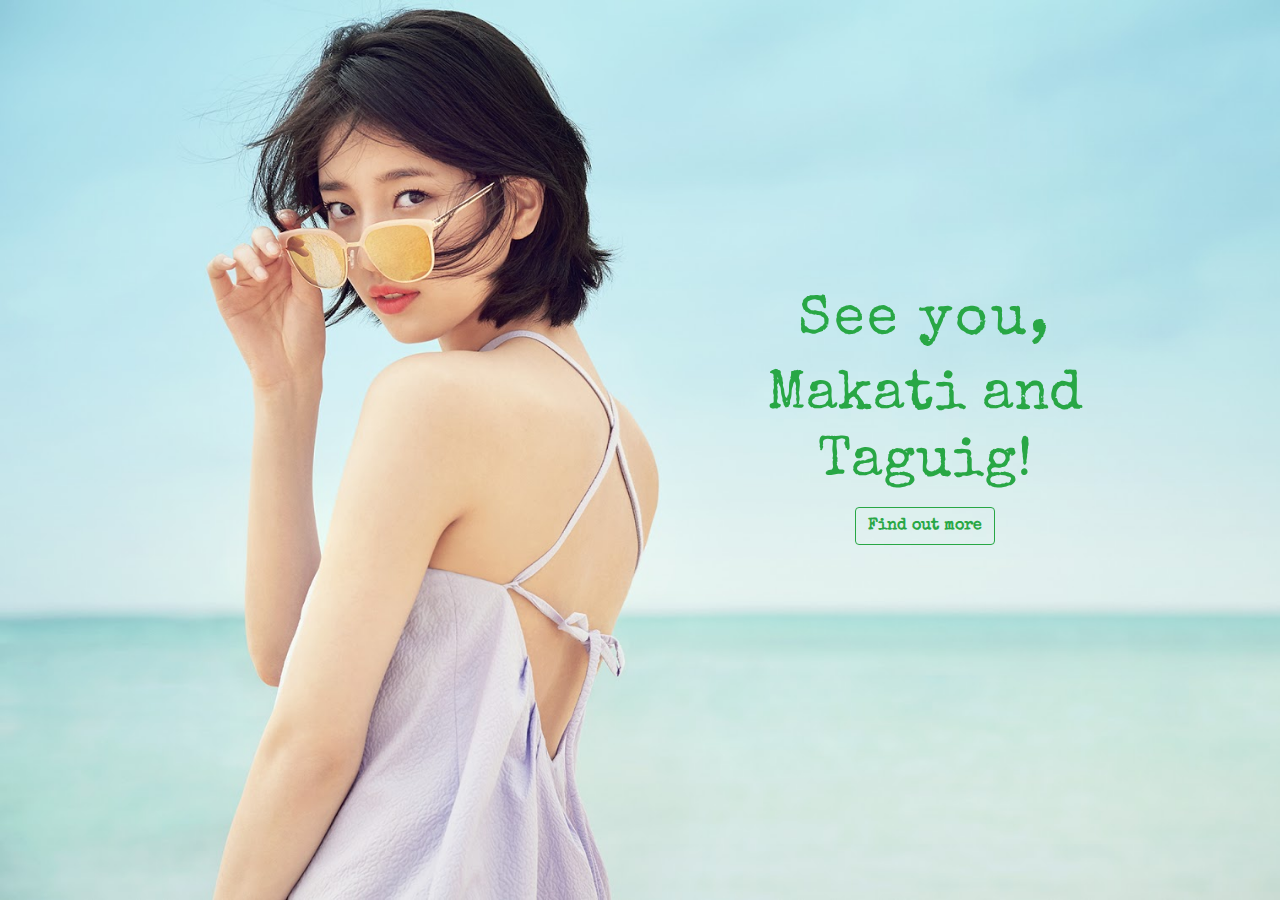
<file: index.html>
<!DOCTYPE html>
<html lang="en">
<head>
	<meta charset="utf-8">
	<meta name="viewport" content="width=device-width, initial-scale=1.0, maximum-scale=1.0, shrink-to-fit=no">
	<meta http-equiv="X-UA-Compatible" content="IE=Edge">

	<title>Index</title>

	<!-- fontawesome -->
	<link rel="stylesheet" href="https://use.fontawesome.com/releases/v5.3.1/css/all.css" integrity="sha384-mzrmE5qonljUremFsqc01SB46JvROS7bZs3IO2EmfFsd15uHvIt+Y8vEf7N7fWAU" crossorigin="anonymous">

	<!-- bootstrap css -->
	
	<!-- styles -->
	<link rel="stylesheet" type="text/css" href="assets/css/bootstrap.min.css">
	<link rel="stylesheet" type="text/css" href="assets/css/animate.css">
	
	<!-- google fonts -->
    <link href="https://fonts.googleapis.com/css?family=Oswald|Special+Elite" rel="stylesheet">

	<!-- external css -->
	<link rel="stylesheet" type="text/css" href="assets/css/style.css">

	<!-- scripts -->
	<script type="text/javascript" src="assets/js/jquery-3.3.1.min.js"></script> <!-- jquery should be at the top of all Javascript because it contains all animations -->
	<script src="https://code.jquery.com/jquery-3.3.1.slim.min.js" integrity="sha384-q8i/X+965DzO0rT7abK41JStQIAqVgRVzpbzo5smXKp4YfRvH+8abtTE1Pi6jizo" crossorigin="anonymous"></script>

	<!-- popper -->
	<script src="https://cdnjs.cloudflare.com/ajax/libs/popper.js/1.14.3/umd/popper.min.js" integrity="sha384-ZMP7rVo3mIykV+2+9J3UJ46jBk0WLaUAdn689aCwoqbBJiSnjAK/l8WvCWPIPm49" crossorigin="anonymous"></script>
	<script src="https://stackpath.bootstrapcdn.com/bootstrap/4.1.3/js/bootstrap.min.js" integrity="sha384-ChfqqxuZUCnJSK3+MXmPNIyE6ZbWh2IMqE241rYiqJxyMiZ6OW/JmZQ5stwEULTy" crossorigin="anonymous"></script>
	<script type="text/javascript" src="assets/js/bootstrap.min.js"></script>

</head>
<body class="landing">
	<div class="container container-landing hide-overflow">
		<div class="row">
			<div class="col-lg-6 col-md-12 col-sm-12"></div>
			<!-- <div class="col-lg-1"></div> -->
			<div class="col-lg-6 col-md-12 col-sm-12">
				<section id="jumbotron-landing">
					<div class="jumbotron mb-0">
						<div class="container">	
							<h1 class="display-4 text-center text-success">See you,</h1>
							<h2 class=" display-4 text-center text-success">Makati and Taguig!</h2>
								
							<div class="link text-center">
								<a href="home.html" target="_blank">
								<button id="landing-button" type="button" class="btn btn-outline-success center-block">
									Find out more 
								</button>
								</a>
							</div>	
						</div> <!-- end container -->
					</div> <!-- end jumbotron -->
				</section> <!-- end landing page -->
			</div>
		</div>
	</div>
	



</body>
</html>
</file>
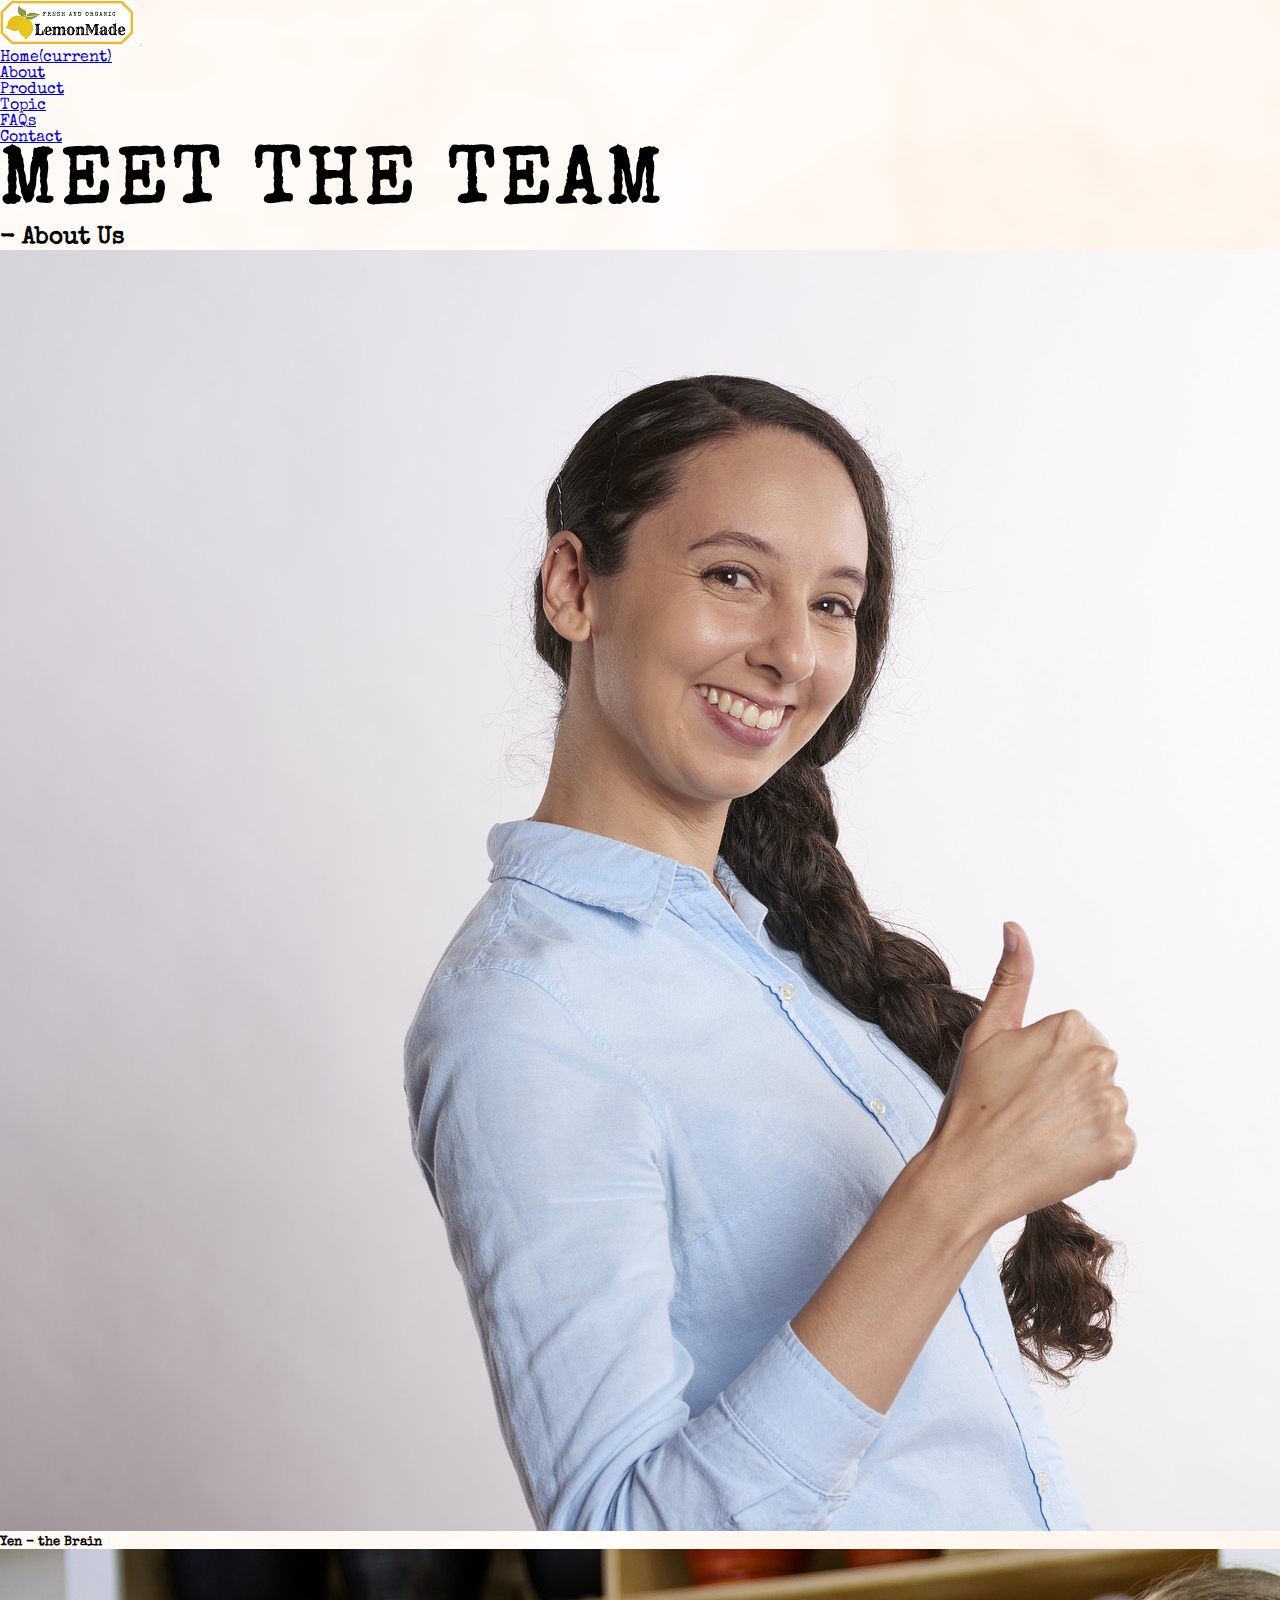
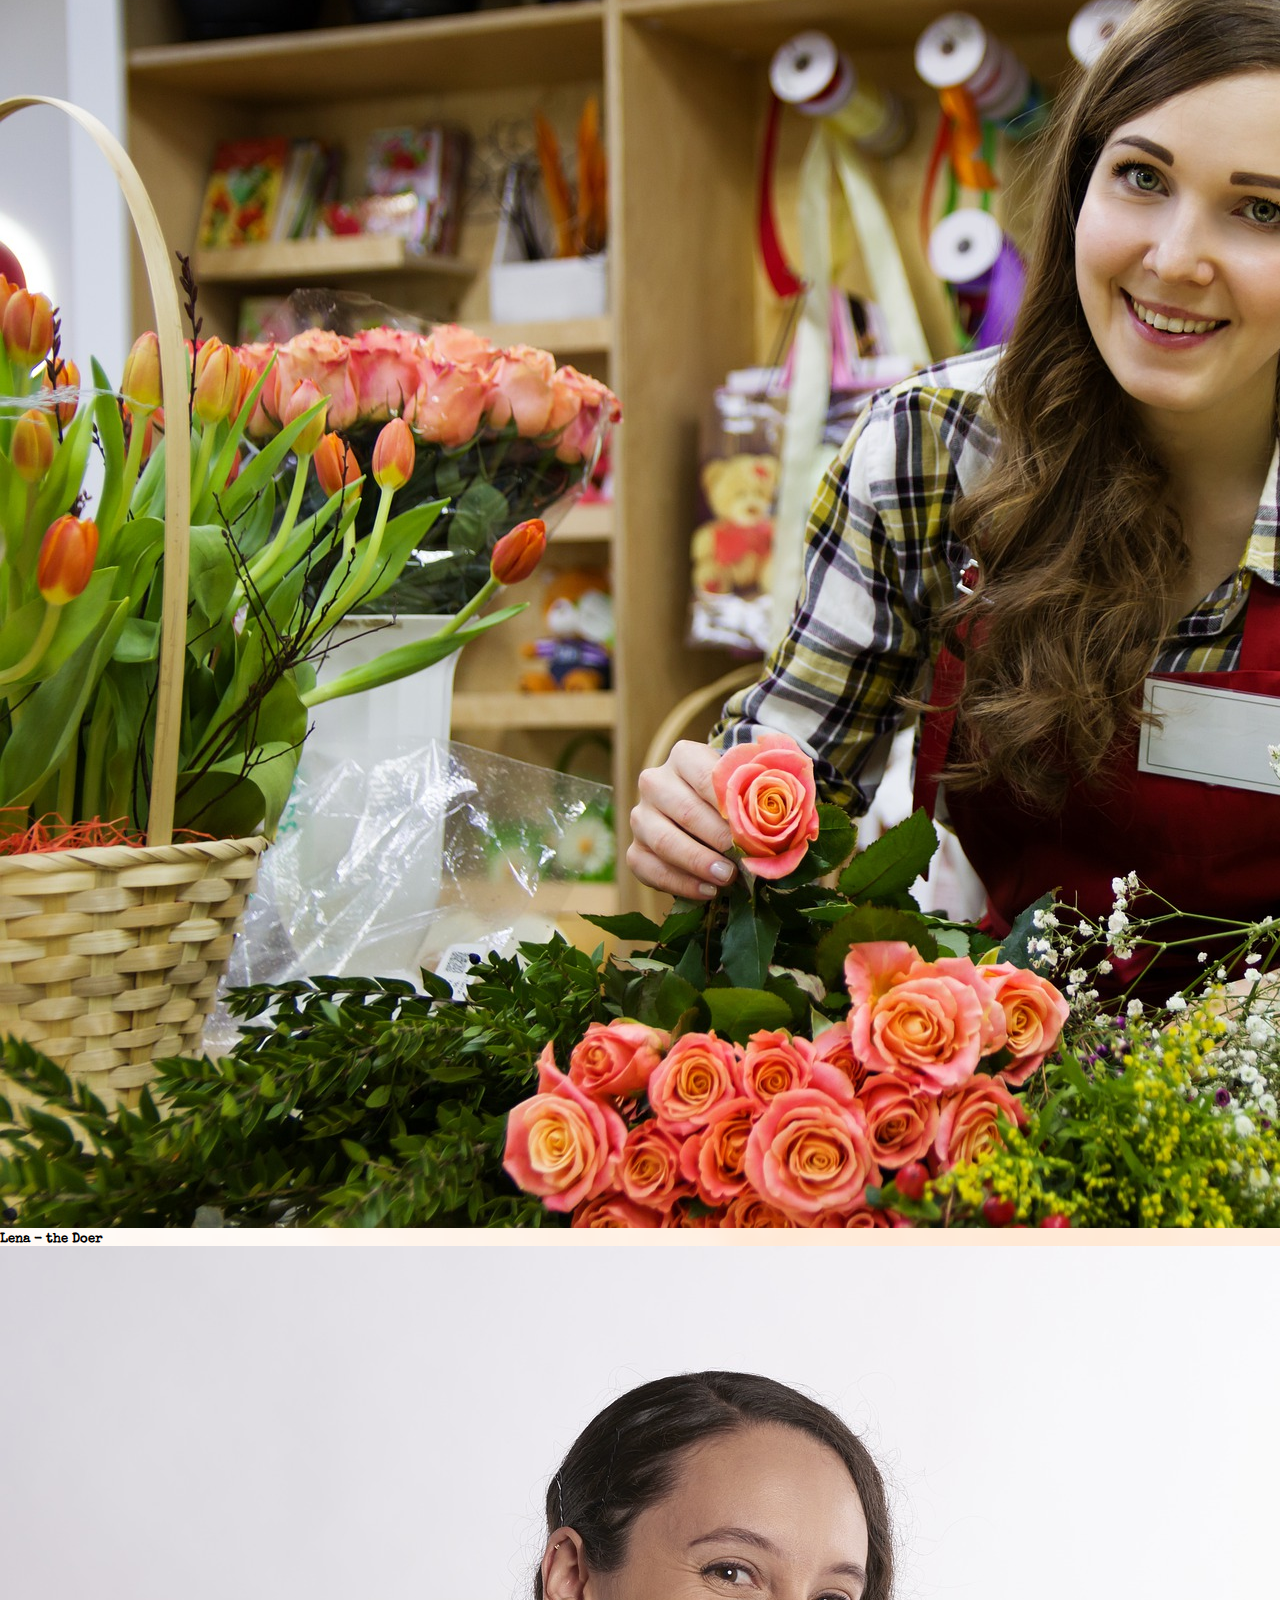
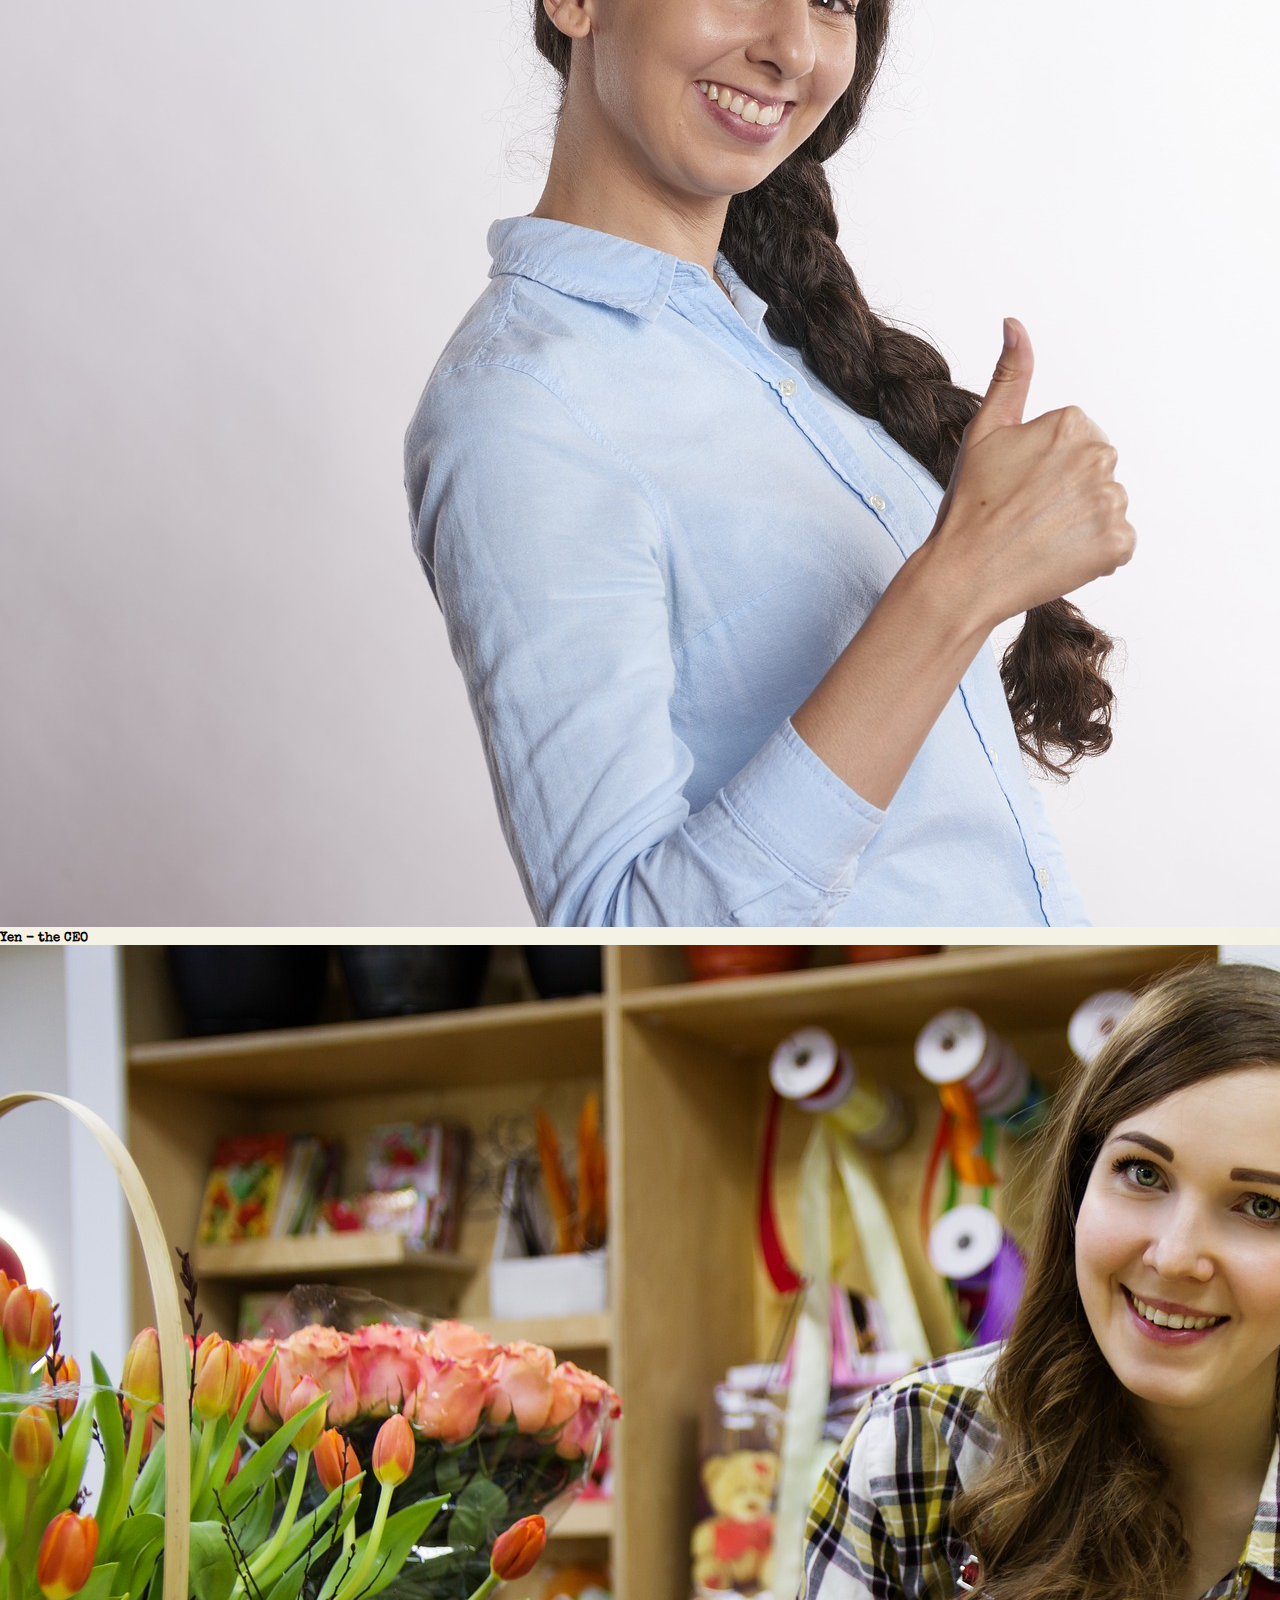
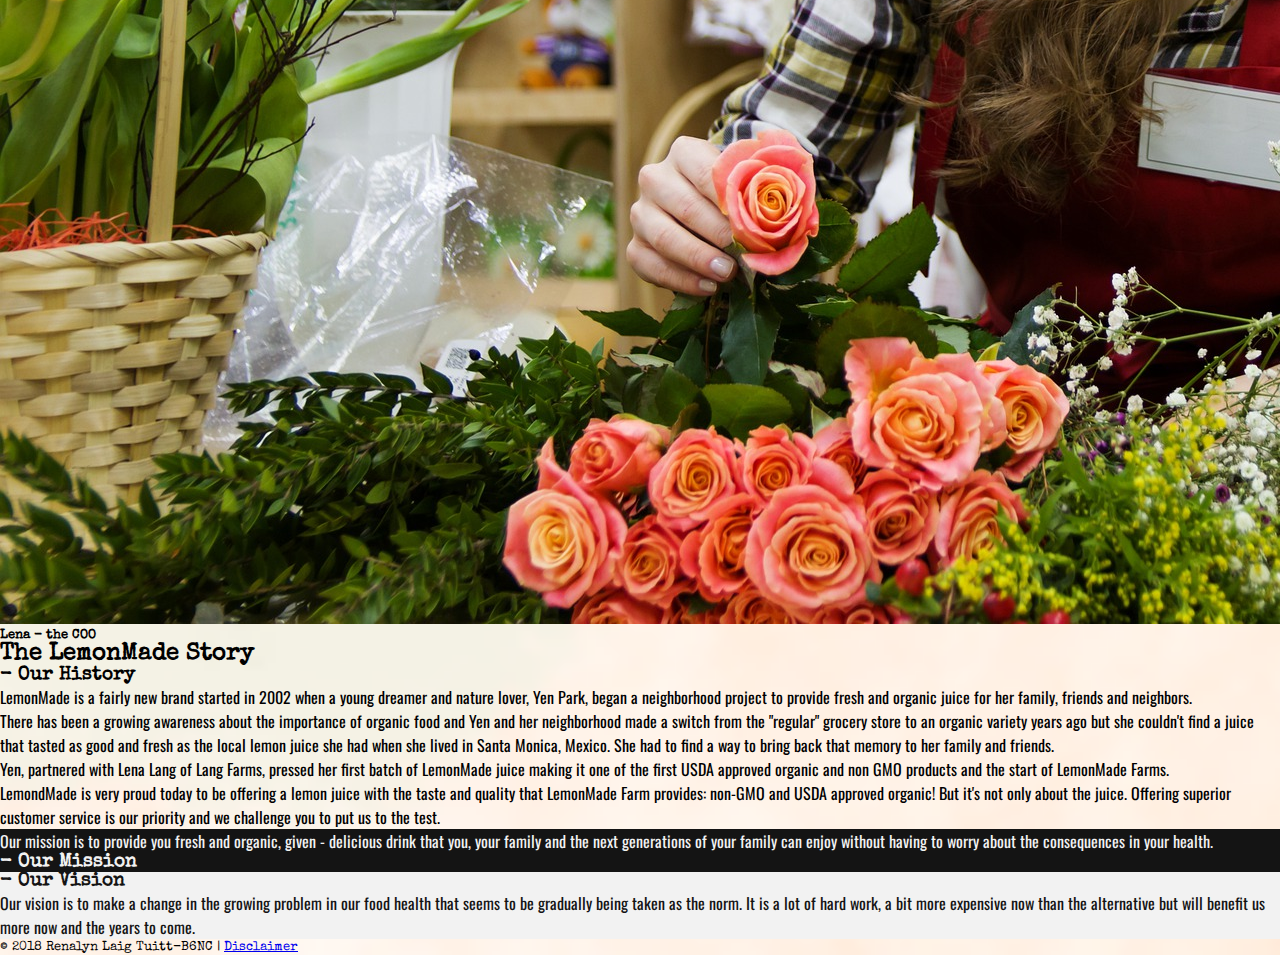
<file: about.html>
<!doctype html>
<html lang="en">
  <head>
    <!-- Required meta tags -->
    <meta charset="utf-8">
    <meta name="viewport" content="width=device-width, initial-scale=1, shrink-to-fit=no">

    <!-- Bootstrap CSS -->
    <link rel="stylesheet" href="https://stackpath.bootstrapcdn.com/bootstrap/4.1.3/css/bootstrap.min.css" integrity="sha384-MCw98/SFnGE8fJT3GXwEOngsV7Zt27NXFoaoApmYm81iuXoPkFOJwJ8ERdknLPMO" crossorigin="anonymous">

    <link rel="stylesheet" type="text/css" href="assets/css/animate.css">

    <link rel="stylesheet" href="https://use.fontawesome.com/releases/v5.3.1/css/all.css" integrity="sha384-mzrmE5qonljUremFsqc01SB46JvROS7bZs3IO2EmfFsd15uHvIt+Y8vEf7N7fWAU" crossorigin="anonymous">

     <!-- google fonts -->
    <link href="https://fonts.googleapis.com/css?family=Oswald|Special+Elite" rel="stylesheet">

    <!-- external css -->
    <link rel="stylesheet" type="text/css" href="assets/css/style.css">

    <title>About</title>

    <!-- Optional JavaScript -->
    <!-- jQuery first, then Popper.js, then Bootstrap JS -->
    <script src="https://code.jquery.com/jquery-3.3.1.slim.min.js" integrity="sha384-q8i/X+965DzO0rT7abK41JStQIAqVgRVzpbzo5smXKp4YfRvH+8abtTE1Pi6jizo" crossorigin="anonymous"></script>
    <script src="https://cdnjs.cloudflare.com/ajax/libs/popper.js/1.14.3/umd/popper.min.js" integrity="sha384-ZMP7rVo3mIykV+2+9J3UJ46jBk0WLaUAdn689aCwoqbBJiSnjAK/l8WvCWPIPm49" crossorigin="anonymous"></script>
    <script src="https://stackpath.bootstrapcdn.com/bootstrap/4.1.3/js/bootstrap.min.js" integrity="sha384-ChfqqxuZUCnJSK3+MXmPNIyE6ZbWh2IMqE241rYiqJxyMiZ6OW/JmZQ5stwEULTy" crossorigin="anonymous"></script>

  </head>
  <body id="about">

      <!-- nav -->
    <section class="navigation-bar">
      <div class="container-fluid">
        <nav class="navbar navbar-expand-lg navbar-light bg-transparent">
            <a class="navbar-brand" href="index.html" target="_blank" id="brand"><img src="assets/images/logo4.png" alt="LemonMade"></a>
            <button class="navbar-toggler" type="button" data-toggle="collapse" data-target="#navbarSupportedContent" aria-controls="navbarSupportedContent" aria-expanded="false" aria-label="Toggle navigation">
            <span class="navbar-toggler-icon"></span>
            </button>

            <div class="collapse navbar-collapse" id="navbarSupportedContent">
              <ul class="navbar-nav ml-auto">
                  <li class="nav-item">
                    <a class="nav-link mr-5 font-italic" href="home.html">Home<span class="sr-only">(current)</span></a>
                  </li>
                  
                <li class="nav-item active">
                  <a class="nav-link mr-5 font-italic" href="about.html" target="_blank">About</a>
                </li>

                <li class="nav-item">
                  <a class="nav-link mr-5 font-italic" href="home.html#product" target="_blank">Product</a>
                </li>

                <li class="nav-item">
                  <a class="nav-link mr-5 font-italic" href="topic.html" target="_blank">Topic</a>
                </li>

                <li class="nav-item">
                  <a class="nav-link mr-5 font-italic" href="faqs.html" target="_blank">FAQs</a>
                </li>

                <li class="nav-item">
                  <a class="nav-link mr-5 font-italic" href="contact.html" target="_blank">Contact</a>
                </li>
            </ul>
          </div>
        </nav> <!-- end nav -->
      </div>  
    </section>  <!-- end navigation-bar -->


    <section class="jumbotron my-3">
      <h1 class="text-center animated fadeIn text-success" id="landing-about">MEET THE TEAM</h1>
      <h2 class="font-weight-light text-warning font-italic text-center">- About Us</h2>
    </section>

    <div class="card-deck m-3">
      <div class="card">
        <img class="card-img-top" src="assets/images/e1.png" alt="Card image cap">
        <div class="card-body">
          <h5 class="card-title">Yen - the Brain</h5>
        </div>
      </div>
      <div class="card">
        <img class="card-img-top" src="assets/images/e2.png" alt="Card image cap">
        <div class="card-body">
            <h5 class="card-title">Lena - the Doer</h5>
        </div>
      </div>
      <div class="card">
        <img class="card-img-top" src="assets/images/e1.png" alt="Card image cap">
        <div class="card-body">
            <h5 class="card-title">Yen - the CEO</h5>      
        </div>
      </div>
      <div class="card">
        <img class="card-img-top" src="assets/images/e2.png" alt="Card image cap">
        <div class="card-body">
            <h5 class="card-title">Lena - the COO</h5>
        </div>
      </div>
    </div><!-- card end -->

    <section class="p-5" id="about us">
      <div class="container">
        <div class="row">
          <div class="col-lg-3"></div>
          <div class="col-lg-6">
            <h2 class="font-weight-bold text-success text-center mb-5">The LemonMade Story</h2>
          </div>    
        </div>
        <div class="row">
          <div class="col-lg-2"></div>
          <div class="col-lg-3">
            <div class="row">
              <h3 class="pl-4 font-weight-light font-italic text-warning text-right">- Our History</h3>
            </div>
          </div>
          <div class="col-lg-7">
              <p class="text-justify">
                LemonMade is a fairly new brand started in 2002 when a young dreamer and nature lover, Yen Park, began a neighborhood project to provide fresh and organic juice for her family, friends and neighbors.
              </p>  

              <p class="lead text-justify"> There has been a growing awareness about the importance of organic food and Yen and her neighborhood made a switch from the "regular" grocery store to an organic variety years ago but she couldn't find a juice that tasted as good and fresh as the local lemon juice she had when she lived in Santa Monica, Mexico. She had to find a way to bring back that memory to her family and friends.
              </p> 

                <p>Yen, partnered with Lena Lang of Lang Farms, pressed her first batch of LemonMade juice making it one of the first USDA approved organic and non GMO products and the start of LemonMade Farms.
                </p>

              <p class="lead text-justify">LemondMade is very proud today to be offering a lemon juice with the taste and quality that LemonMade Farm provides: non-GMO and USDA approved organic! But it's not only about the juice. Offering superior customer service is our priority and we challenge you to put us to the test.
              </p>  
            </div>  
          </div>  
      </div>
    </section>  

    <section class="p-5" id="mission">
      <div class="container">
        <div class="row">
          <div class="col-lg-7">
            <p class="text-justify-right">
             Our mission is to provide you fresh and organic, given - delicious drink that you, your family and the next generations of your family can enjoy without having to worry about the consequences in your health.
            </p>  
          </div>
          <div class="col-lg-3">
              <h3 class="pl-4 font-weight-light font-italic text-warning text-right">- Our Mission</h3>
          </div>
          <div class="col-lg-2"></div>  
        </div>  
      </div>
    </section>  

    <section class="p-5" id="vision">
      <div class="container">
        <div class="row">
          <div class="col-lg-2"></div>
          <div class="col-lg-3">
            <div class="row">
              <h3 class="pl-4 font-weight-light font-italic text-warning text-right">- Our Vision</h3>
            </div>
          </div>
          <div class="col-lg-7">
              <p class="lead text-justify">Our vision is to make a change in the growing problem in our food health that seems to be gradually being taken as the norm. It is a lot of hard work, a bit more expensive now than the alternative but will benefit us more now and the years to come. 
            </p> 
            </div>  
          </div>  
      </div>
    </section>  


    <div class="container-fluid-nav mt-3">
      <nav class="navbar navbar-expand-lg navbar-light bg-transparent"> 
        <small class="navbar-text mx-auto">&copy 2018 Renalyn Laig Tuitt-B6NC | <a href="disclaimer.html" target="_blank">Disclaimer</a></small>
      </nav>  <!-- end nav -->
    </div>
    
  </body>
</html>
</file>
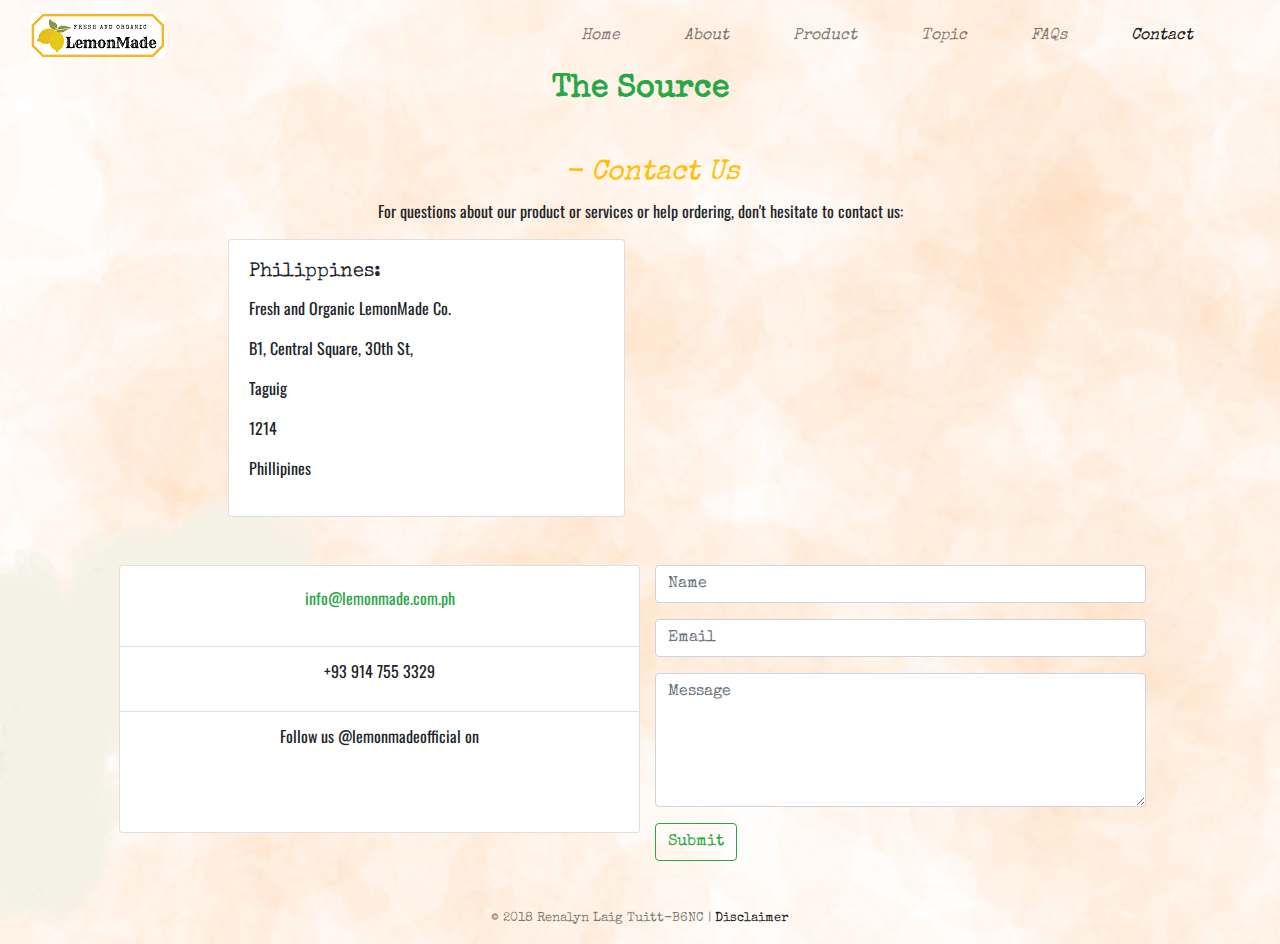
<file: contact.html>
<!doctype html>
<html lang="en">
<head>
    <!-- Required meta tags -->
    <meta charset="utf-8">
    <meta name="viewport" content="width=device-width, initial-scale=1, shrink-to-fit=no">

    <!-- Bootstrap CSS -->
    <link rel="stylesheet" href="https://maxcdn.bootstrapcdn.com/bootstrap/4.0.0/css/bootstrap.min.css" integrity="sha384-Gn5384xqQ1aoWXA+058RXPxPg6fy4IWvTNh0E263XmFcJlSAwiGgFAW/dAiS6JXm" crossorigin="anonymous">

    <!-- google fonts -->
    <link href="https://fonts.googleapis.com/css?family=Oswald|Special+Elite" rel="stylesheet">

    <!-- fontawesome -->
    <link rel="stylesheet" href="https://use.fontawesome.com/releases/v5.3.1/css/all.css" integrity="sha384-mzrmE5qonljUremFsqc01SB46JvROS7bZs3IO2EmfFsd15uHvIt+Y8vEf7N7fWAU" crossorigin="anonymous">

    <!-- external style -->
    <link rel="stylesheet" type="text/css" href="assets/css/style.css">

    <!-- Optional JavaScript -->
    <!-- jQuery first, then Popper.js, then Bootstrap JS -->
    <script type="text/javascript" src="assets/js/jquery-3.3.1.min.js"></script>    
    <script src="https://cdnjs.cloudflare.com/ajax/libs/popper.js/1.12.9/umd/popper.min.js" integrity="sha384-ApNbgh9B+Y1QKtv3Rn7W3mgPxhU9K/ScQsAP7hUibX39j7fakFPskvXusvfa0b4Q" crossorigin="anonymous"></script>
    <script src="https://maxcdn.bootstrapcdn.com/bootstrap/4.0.0/js/bootstrap.min.js" integrity="sha384-JZR6Spejh4U02d8jOt6vLEHfe/JQGiRRSQQxSfFWpi1MquVdAyjUar5+76PVCmYl" crossorigin="anonymous"></script>

<title>Contact</title>
</head>
<body id="contact">

    <!-- nav -->
    <section class="navigation-bar">
      <div class="container-fluid">
        <nav class="navbar navbar-expand-lg navbar-light bg-transparent">
            <a class="navbar-brand" href="index.html" target="_blank" id="brand"><img src="assets/images/logo4.png" alt="LemonMade"></a>
            <button class="navbar-toggler" type="button" data-toggle="collapse" data-target="#navbarSupportedContent" aria-controls="navbarSupportedContent" aria-expanded="false" aria-label="Toggle navigation">
            <span class="navbar-toggler-icon"></span>
            </button>

            <div class="collapse navbar-collapse" id="navbarSupportedContent">
              <ul class="navbar-nav ml-auto">
                  <li class="nav-iteme">
                    <a class="nav-link mr-5 font-italic" href="home.html">Home<span class="sr-only">(current)</span></a>
                  </li>
                  
                <li class="nav-item">
                  <a class="nav-link mr-5 font-italic" href="about.html" target="_blank">About</a>
                </li>

                <li class="nav-item">
                  <a class="nav-link mr-5 font-italic" href="home.html#product" target="_blank">Product</a>
                </li>

                <li class="nav-item">
                  <a class="nav-link mr-5 font-italic" href="topic.html" target="_blank">Topic</a>
                </li>

                <li class="nav-item">
                  <a class="nav-link mr-5 font-italic" href="faqs.html" target="_blank">FAQs</a>
                </li>

                <li class="nav-item active">
                  <a class="nav-link mr-5 font-italic" href="contact.html" target="_blank">Contact</a>
                </li>
            </ul>
          </div>
        </nav> <!-- end nav -->
      </div>  
    </section>  <!-- end navigation-bar -->

    <div class="container-fluid px-0">
        <div class="row container-fluid mx-0">
            <div class="col-lg-3 col-md-12 col-sm-12"></div>
            <div class="col-lg-6 col-md-12 col-sm-12 px-0">
                <h2 class="font-weight-bold text-success text-center mb-5">The Source</h2>
                <h3 class="pl-4 font-weight-light font-italic text-warning text-center">- Contact Us</h3>
                    <p class="text-center">For questions about our product or services or help ordering, don't hesitate to contact us:
                    </p>    
            </div>  
        </div>

        <div class="row container-fluid mx-0 px-0">
            <div class="col-lg-2"></div>
            <div class="col-lg-4">
                <div class="card" style="width: 100%;">
                  <div class="card-body">
                    <h5 class="card-title">Philippines:</h5>
                    <p class="card-text">Fresh and Organic LemonMade Co.</p>
                    <p>B1, Central Square, 30th St,</p>
                    <p>Taguig</p>
                    <p>1214</p>
                    <p>Phillipines</p>
                  </div>
                </div>  
            </div>
            <div class="col-lg-4 mx-0">
                <div class="embed-responsive embed-responsive-4by3 col-lg-10 col-md-12 col-sm-12">
            <!-- for the google map -->
                <iframe class="embed-responsive-item" src="https://www.google.com/maps/embed?pb=!1m18!1m12!1m3!1d3861.7934945341967!2d121.04740937930573!3d14.553798539189502!2m3!1f0!2f0!3f0!3m2!1i1024!2i768!4f13.1!3m3!1m2!1s0x3397c8f10647f5d3%3A0xe56f146651fe3f85!2sMarketplace+by+Rustan&#39;s!5e0!3m2!1sen!2sph!4v1537444984564" width="100%" height="400" frameborder="0" style="border:0" allowfullscreen></iframe>
            </div>
        </div>

        <div class="row container-fluid mx-0">
            <div class="col-1"></div>
            <div class="col-lg-5 col-md-12 col-sm-12 mt-5 text-center px-0">

                <div class="card" style="width: 100%;">
                  <ul class="list-group list-group-flush">
                    <li class="list-group-item px-0"><a class="nav-link text-success" href="https://outlook.live.com/owa/" target="_blank"><p><i class="fas fa-envelope"></i> info@lemonmade.com.ph</p></a></li></li>
                    <li class="list-group-item"><p class="mobile"><i class="fas fa-mobile-alt"></i> +93 914 755 3329</p></li>
                    <li class="list-group-item">
                        <p>Follow us @lemonmadeofficial on</p>
                        <div class="d-flex flex-row justify-content-center mb-3">
                            <div class="p-2 bd-highlight"><a class="social-media nav-link text-success h4" href="https://facebook.com" target="_blank"><i class="fab fa-facebook-f"></i></a></div>
                            <div class="p-2 bd-highlight"><a class="social-media nav-link text-success h4" href="https://twitter.com" target="_blank"><i class="fab fa-twitter"></i></a></div>
                            <div class="p-2 bd-highlight"><a class="social-media nav-link text-success h4" href="https://instagram.com" target="_blank"><i class="fab fa-instagram"></i></a></div>
                        </div>
                    </li>
                  </ul>
                </div>
            </div>  
            <div class="col-lg-5 col-md-12 col-sm-12 mt-5">
                <form>
                    <div class="form-group">
                        <input type="text" class="form-control" placeholder="Name">
                    </div>
                    <div class="form-group">    
                        <input type="email" class="form-control" id="exampleFormControlInput1" placeholder="Email">
                    </div>
                    <div class="form-group">
                        <textarea class="form-control" id="exampleFormControlTextarea1" placeholder= "Message" rows="5"></textarea>
                    </div>
                    <div class="form-group">    
                        <button type="submit" class="btn btn-outline-success">Submit</button>
                    </div>
                </form>
            </div>
        </div>
    </div>      
    <div class="container-fluid">   
        <div class="row container-fluid">
                
        </div>    
    </div>      

    <div class="container-fluid-nav mt-3">
        <nav class="navbar navbar-expand-lg navbar-light bg-transparent"> 
            <small class="navbar-text mx-auto">&copy 2018 Renalyn Laig Tuitt-B6NC | <a href="disclaimer.html" target="_blank">Disclaimer</a></small>
        </nav>  <!-- end nav -->
    </div>


</body>
</html>
</file>
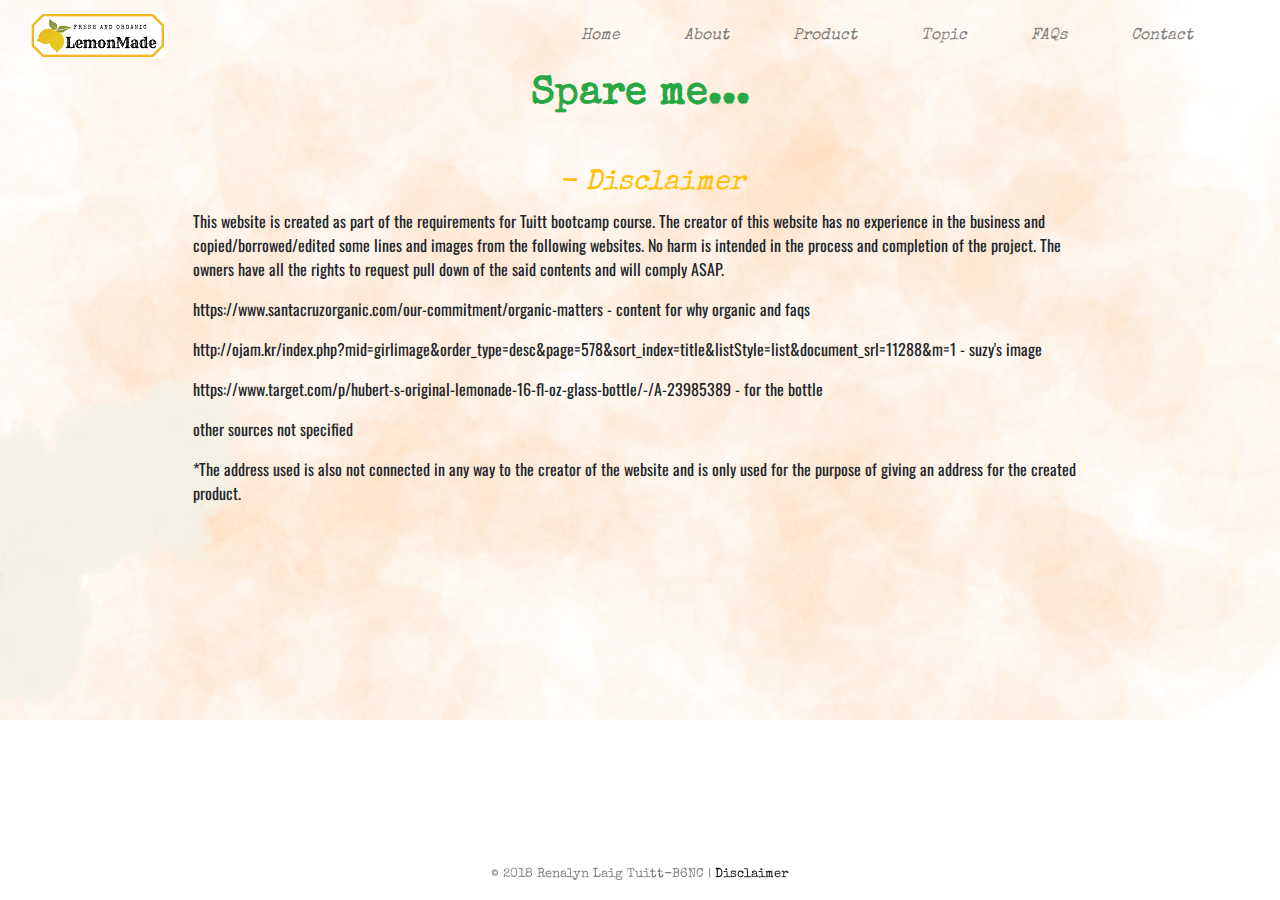
<file: disclaimer.html>
<!doctype html>
<html lang="en">
  <head>
    <!-- Required meta tags -->
    <meta charset="utf-8">
    <meta name="viewport" content="width=device-width, initial-scale=1, shrink-to-fit=no">

    <!-- Bootstrap CSS -->
    <link rel="stylesheet" href="https://maxcdn.bootstrapcdn.com/bootstrap/4.0.0/css/bootstrap.min.css" integrity="sha384-Gn5384xqQ1aoWXA+058RXPxPg6fy4IWvTNh0E263XmFcJlSAwiGgFAW/dAiS6JXm" crossorigin="anonymous">

    <!-- google fonts -->
    <link href="https://fonts.googleapis.com/css?family=Oswald|Special+Elite" rel="stylesheet">

    <!-- external style -->
    <link rel="stylesheet" type="text/css" href="assets/css/style.css">

    <!-- Optional JavaScript -->
    <!-- jQuery first, then Popper.js, then Bootstrap JS -->
  <script type="text/javascript" src="assets/js/jquery-3.3.1.min.js"></script>   

  <!-- lightbox -->
  <script type="text/javascript" src="assets/js/lightbox.js"></script>

  <script src="https://cdnjs.cloudflare.com/ajax/libs/popper.js/1.12.9/umd/popper.min.js" integrity="sha384-ApNbgh9B+Y1QKtv3Rn7W3mgPxhU9K/ScQsAP7hUibX39j7fakFPskvXusvfa0b4Q" crossorigin="anonymous"></script>
    <script src="https://maxcdn.bootstrapcdn.com/bootstrap/4.0.0/js/bootstrap.min.js" integrity="sha384-JZR6Spejh4U02d8jOt6vLEHfe/JQGiRRSQQxSfFWpi1MquVdAyjUar5+76PVCmYl" crossorigin="anonymous"></script>

    <title>Disclaimer</title> <!-- will include gallery -->
  </head>
  <body id="disclaimer">

   <!-- nav -->
    <section class="navigation-bar">
      <div class="container-fluid">
        <nav class="navbar navbar-expand-lg navbar-light bg-transparent">
            <a class="navbar-brand" href="index.html" target="_blank" id="brand" id="top"><img src="assets/images/logo4.png" alt="LemonMade"></a>
            <button class="navbar-toggler" type="button" data-toggle="collapse" data-target="#navbarSupportedContent" aria-controls="navbarSupportedContent" aria-expanded="false" aria-label="Toggle navigation">
            <span class="navbar-toggler-icon"></span>
            </button>

            <div class="collapse navbar-collapse" id="navbarSupportedContent">
              <ul class="navbar-nav ml-auto">
                  <li class="nav-item">
                    <a class="nav-link mr-5 font-italic" href="home.html">Home<span class="sr-only">(current)</span></a>
                  </li>
                  
                <li class="nav-item">
                  <a class="nav-link mr-5 font-italic" href="about.html" target="_blank">About</a>
                </li>

                <li class="nav-item">
                  <a class="nav-link mr-5 font-italic" href="#product" target="_blank">Product</a>
                </li>

                <li class="nav-item">
                  <a class="nav-link mr-5 font-italic" href="topic.html" target="_blank">Topic</a>
                </li>

                <li class="nav-item">
                  <a class="nav-link mr-5 font-italic" href="faqs.html" target="_blank">FAQs</a>
                </li>

                <li class="nav-item">
                  <a class="nav-link mr-5 font-italic" href="contact.html" target="_blank">Contact</a>
                </li>
            </ul>
          </div>
        </nav> <!-- end nav -->
      </div>  
    </section>  <!-- end navigation-bar -->

    <section id="disclaimer">
      <div class="container ">
        <div class="row mx-0">
          <div class="col-lg-1"></div>
          <div class="col-lg-10 col-md-12 col-sm-12">
            <h1 class="font-weight-bold text-success text-center mb-5">Spare me...</h1>
            <h3 class="pl-4 font-weight-light font-italic text-warning text-center">- Disclaimer</h3>
            <p>This website is created as part of the requirements for Tuitt bootcamp course. The creator of this website has no experience in the business and copied/borrowed/edited some lines and images from the following websites. No harm is intended in the process and completion of the project. The owners have all the rights to request pull down of the said contents and will comply ASAP.</p>
            <ul> 
              <li><p>https://www.santacruzorganic.com/our-commitment/organic-matters - content for why organic and faqs</p></li>
              <li><p>http://ojam.kr/index.php?mid=girlimage&order_type=desc&page=578&sort_index=title&listStyle=list&document_srl=11288&m=1 - suzy's image</p></li>
              <li><p>https://www.target.com/p/hubert-s-original-lemonade-16-fl-oz-glass-bottle/-/A-23985389 - for the bottle</p></li>
              <li><p>other sources not specified</p></li>
              <li><p>*The address used is also not connected in any way to the creator of the website and is only used for the purpose of giving an address for the created product.</p></li>
            </ul>


          </div>
          </div>
        </div>
      </section>
          
    <div class="container-fluid-nav fixed-bottom mt-3">
      <nav class="navbar navbar-expand-lg navbar-light bg-transparent"> 
        <small class="navbar-text mx-auto">&copy 2018 Renalyn Laig Tuitt-B6NC | <a href="disclaimer.html" target="_blank">Disclaimer</a></small>
      </nav>  <!-- end nav -->
    </div>

</body>
</html>
</file>
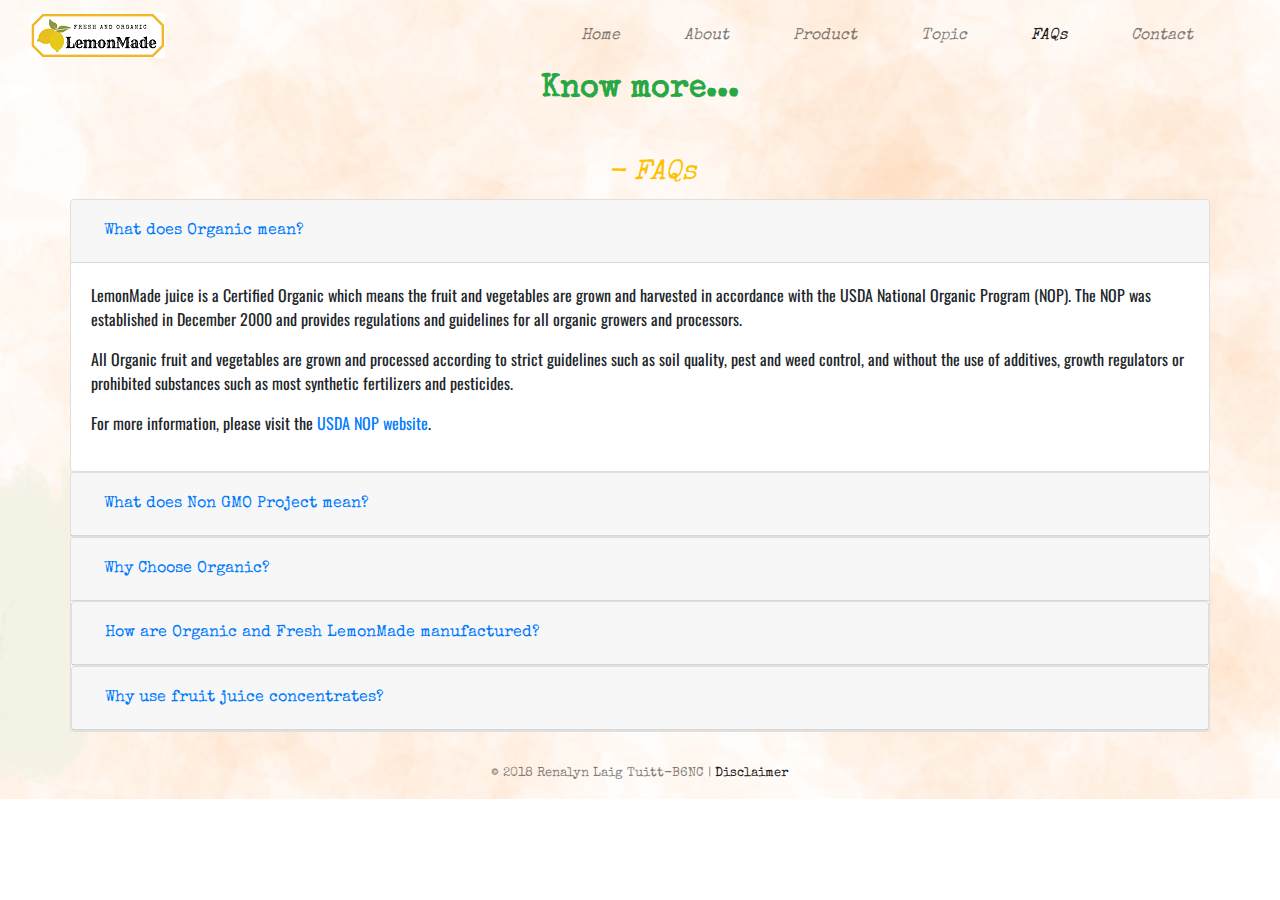
<file: faqs.html>
<!doctype html>
<html lang="en">
  <head>
    <!-- Required meta tags -->
    <meta charset="utf-8">
    <meta name="viewport" content="width=device-width, initial-scale=1, shrink-to-fit=no">

    <!-- fontawesome -->
	<link rel="stylesheet" href="https://use.fontawesome.com/releases/v5.3.1/css/all.css" integrity="sha384-mzrmE5qonljUremFsqc01SB46JvROS7bZs3IO2EmfFsd15uHvIt+Y8vEf7N7fWAU" crossorigin="anonymous">

    <!-- Bootstrap CSS -->
    <link rel="stylesheet" href="https://maxcdn.bootstrapcdn.com/bootstrap/4.0.0/css/bootstrap.min.css" integrity="sha384-Gn5384xqQ1aoWXA+058RXPxPg6fy4IWvTNh0E263XmFcJlSAwiGgFAW/dAiS6JXm" crossorigin="anonymous">

    <!-- google fonts -->
    <link href="https://fonts.googleapis.com/css?family=Oswald|Special+Elite" rel="stylesheet">

    <!-- external style -->
    <link rel="stylesheet" type="text/css" href="assets/css/style.css">

    <!-- Optional JavaScript -->
    <!-- jQuery first, then Popper.js, then Bootstrap JS -->
	<script type="text/javascript" src="assets/js/jquery-3.3.1.min.js"></script>    
	<script src="https://cdnjs.cloudflare.com/ajax/libs/popper.js/1.12.9/umd/popper.min.js" integrity="sha384-ApNbgh9B+Y1QKtv3Rn7W3mgPxhU9K/ScQsAP7hUibX39j7fakFPskvXusvfa0b4Q" crossorigin="anonymous"></script>
    <script src="https://maxcdn.bootstrapcdn.com/bootstrap/4.0.0/js/bootstrap.min.js" integrity="sha384-JZR6Spejh4U02d8jOt6vLEHfe/JQGiRRSQQxSfFWpi1MquVdAyjUar5+76PVCmYl" crossorigin="anonymous"></script>

    <title>FAQs</title>
  </head>
  <body id="topic">

  	 <!-- nav -->
    <section class="navigation-bar">
      <div class="container-fluid">
        <nav class="navbar navbar-expand-lg navbar-light bg-transparent">
            <a class="navbar-brand" href="index.html" target="_blank" id="brand"><img src="assets/images/logo4.png" alt="LemonMade"></a>
            <button class="navbar-toggler" type="button" data-toggle="collapse" data-target="#navbarSupportedContent" aria-controls="navbarSupportedContent" aria-expanded="false" aria-label="Toggle navigation">
            <span class="navbar-toggler-icon"></span>
            </button>

            <div class="collapse navbar-collapse" id="navbarSupportedContent">
              <ul class="navbar-nav ml-auto">
                  <li class="nav-iteme">
                    <a class="nav-link mr-5 font-italic" href="home.html">Home<span class="sr-only">(current)</span></a>
                  </li>
                  
                <li class="nav-item">
                  <a class="nav-link mr-5 font-italic" href="about.html" target="_blank">About</a>
                </li>

                <li class="nav-item">
                  <a class="nav-link mr-5 font-italic" href="home.html#product" target="_blank">Product</a>
                </li>

                <li class="nav-item">
                  <a class="nav-link mr-5 font-italic" href="topic.html" target="_blank">Topic</a>
                </li>

                <li class="nav-item active">
                  <a class="nav-link mr-5 font-italic" href="faqs.html" target="_blank">FAQs</a>
                </li>

                <li class="nav-item">
                  <a class="nav-link mr-5 font-italic" href="contact.html" target="_blank">Contact</a>
                </li>
            </ul>
          </div>
        </nav> <!-- end nav -->
      </div>  
    </section>  <!-- end navigation-bar -->


    <section id="faqs">
    	<div class="container">
	    	<div class="row">
	    		<div class="col-lg-1"></div>
	    		<div class="col-lg-10 col-md-12 col-sm-12">
			        <h2 class="font-weight-bold text-success text-center mb-5">Know more...</h2>
			        <h3 class="pl-4 font-weight-light font-italic text-warning text-center">- FAQs</h3>
		        </div>
	    	
		  	<div id="accordion">
			  <div class="card">
			    <div class="card-header" id="headingOne">
			      <h5 class="mb-0">
			        <button class="btn btn-link" data-toggle="collapse" data-target="#collapseOne" aria-expanded="true" aria-controls="collapseOne">
			          What does Organic mean?
			        </button>
			      </h5>
			    </div>

			    <div id="collapseOne" class="collapse show" aria-labelledby="headingOne" data-parent="#accordion">
				    <div class="card-body">
					    <p>LemonMade juice is a  Certified Organic which means the fruit and vegetables are grown and harvested in accordance with the USDA National Organic Program (NOP). The NOP was established in December 2000 and provides regulations and guidelines for all organic growers and processors.
					    </p>
					    <p>All Organic fruit and vegetables are grown and processed according to strict guidelines such as soil quality, pest and weed control, and without the use of additives, growth regulators or prohibited substances such as most synthetic fertilizers and pesticides.   
					    </p>	
						<p>For more information, please visit the <a href="http://www.ams.usda.gov/AMSv1.0/nop">USDA NOP website</a>.</p>
				    </div>
			    </div>
		  	  </div> <!-- end of faq1 -->
			  <div class="card">
			    <div class="card-header" id="headingTwo">
			      <h5 class="mb-0">
			        <button class="btn btn-link collapsed" data-toggle="collapse" data-target="#collapseTwo" aria-expanded="false" aria-controls="collapseTwo">
			          What does Non GMO Project mean?
			        </button>
			      </h5>
			    </div>
			    <div id="collapseTwo" class="collapse" aria-labelledby="headingTwo" data-parent="#accordion">
			      <div class="card-body">
						<p>Specifically prohibited from organic crops are genetically modified organisms (GMO), irradiation, and the use of sewage sludge; all three practices are permissible in conventional agriculture. The USDA requires farms and production facilities, except for very small farms, to be certified organic before their products can claim to be organic. The LemonMade Farms takes great care to provide products that are made with high-quality ingredients. We verify that suppliers of our organic raw materials meet the requirements of the National Organic Program. The LemonMade farms and Fresh and Organic LemonMade Company is proud to be an official participant of The Non-GMO Project. For more information about The Non-GMO Project or to view our entire list of verified products to date, visit <a href="www.nongmoproject.org">www.nongmoproject.org</a>.
						</p>
			      </div>
			    </div>
			  </div><!--  end of faq2 -->
			  <div class="card">
			    <div class="card-header" id="headingThree">
			      <h5 class="mb-0">
			        <button class="btn btn-link collapsed" data-toggle="collapse" data-target="#collapseThree" aria-expanded="false" aria-controls="collapseThree">
			          Why Choose Organic?
			        </button>
			      </h5>
			    </div>
			    <div id="collapseThree" class="collapse" aria-labelledby="headingThree" data-parent="#accordion">
			      <div class="card-body">
			       	<p>
					Organic Products Meet Stringent Standards: Organic certification is the public's assurance that products have been grown and handled according to strict procedures. The U.S. Department of Agriculture's certified organic seal lets consumers know which products are certified organic, and assures them that the products have met government standards.
					</p>

					<p>Organic Food Tastes Great: It's common sense: Well-balanced soils grow strong, healthy plants, which grow great tasting food!</p>

					<p>Organic Farms Respect Our Water Resources: The reduction of polluting chemicals and nitrogen leaching, done in combination with soil building, protects and conserves water resources.</p>

					<p>Organic Farmers Work in Harmony with Nature: Soil is the primary focus of organic farming. By building soil, organic growers help prevent soil erosion.</p>

					<p>Organic Producers Are Leaders in Innovative Research: Organic farmers have led the way, largely at their own expense, with innovative on-farm research aimed at minimizing agriculture's impact on the environment.</p>

					<p>Organic Producers Strive to Preserve Diversity: The loss of a large variety of species (biodiversity) can have unforeseen and detrimental effects on our environment. Organic farmers and gardeners have been collecting and preserving seeds, and growing unusual varieties for decades.</p>

					<p>Organic Farming Helps Keep Rural Communities Healthy: Organic farming may be one of the few survival tactics left for the family farm and the rural community. By choosing organic practices, farmers create a value-added product that can be sold at a premium.</p>	

					<p>Organic Is Abundant: Now most food categories have organic alternatives. And nonfood agricultural products are being grown organically - even cotton, which most experts felt couldn't happen.</p> 
			      </div>
			  </div><!--  end faq2 -->
			  <div class="card">
			    <div class="card-header" id="headingFour">
			      <h5 class="mb-0">
			        <button class="btn btn-link collapsed" data-toggle="collapse" data-target="#collapseFour" aria-expanded="false" aria-controls="collapseFour">
			       		How are Organic and Fresh LemonMade manufactured?
			        </button>
			      </h5>
			    </div>

			    <div id="collapseFour" class="collapse" aria-labelledby="headingFour" data-parent="#accordion">
				    <div class="card-body">
					    <p>During the harvest, the ripened fruit is picked, thoroughly washed and pressed into juice. The fruit juice is concentrated by being placed in a low-pressure chamber, which draws off water with a minimum application of heat. The fruit essence is captured and returned to the concentrate from the water vapor. This preserves the aroma and flavor of the fruit. The LemonMade Farms adds only a minimal amount of water to the juice concentrates to reconstitute them into whole fruit juice.
					    </p>		
				    </div>
			    </div>
		  	  </div> <!-- end of faq4-->
			  
			  <div class="card">
			    <div class="card-header" id="headingFive">
			      <h5 class="mb-0">
			        <button class="btn btn-link collapsed" data-toggle="collapse" data-target="#collapseFive" aria-expanded="false" aria-controls="collapseFive">
			          Why use fruit juice concentrates?
			        </button>
			      </h5>
			    </div>
			    <div id="collapseFive" class="collapse" aria-labelledby="headingFive" data-parent="#accordion">
			      <div class="card-body">
			        <p>There are two reasons we use fruit juice concentrates:</p>
			        <ul>
			        	<li><p>Variety: Although The LemonMade Farms presses many fresh fruits into juice, the use of fruit juice concentrates has enabled us to offer a variety of innovative juice-blend flavors.</p></li>
						<li><p>Quality: Fresh and Organic LemonMade concentrates are produced when the desired fruits are at their best quality. This allows The LemonMade Farms to combine Oregon-grown lemons that are at their peak of perfection in June with California-grown lemons that are ripe in September.</p></li>	
					</ul>
			    </div>
			  </div><!--  end faq5 -->
			</div>  
		</div>
 	</section>		
	

  	<div class="container-fluid-nav mt-3">
      <nav class="navbar navbar-expand-lg navbar-light bg-transparent"> 
        <small class="navbar-text mx-auto">&copy 2018 Renalyn Laig Tuitt-B6NC | <a href="disclaimer.html" target="_blank">Disclaimer</a></small>
      </nav>  <!-- end nav -->
    </div>

  </body>
</html>
</file>
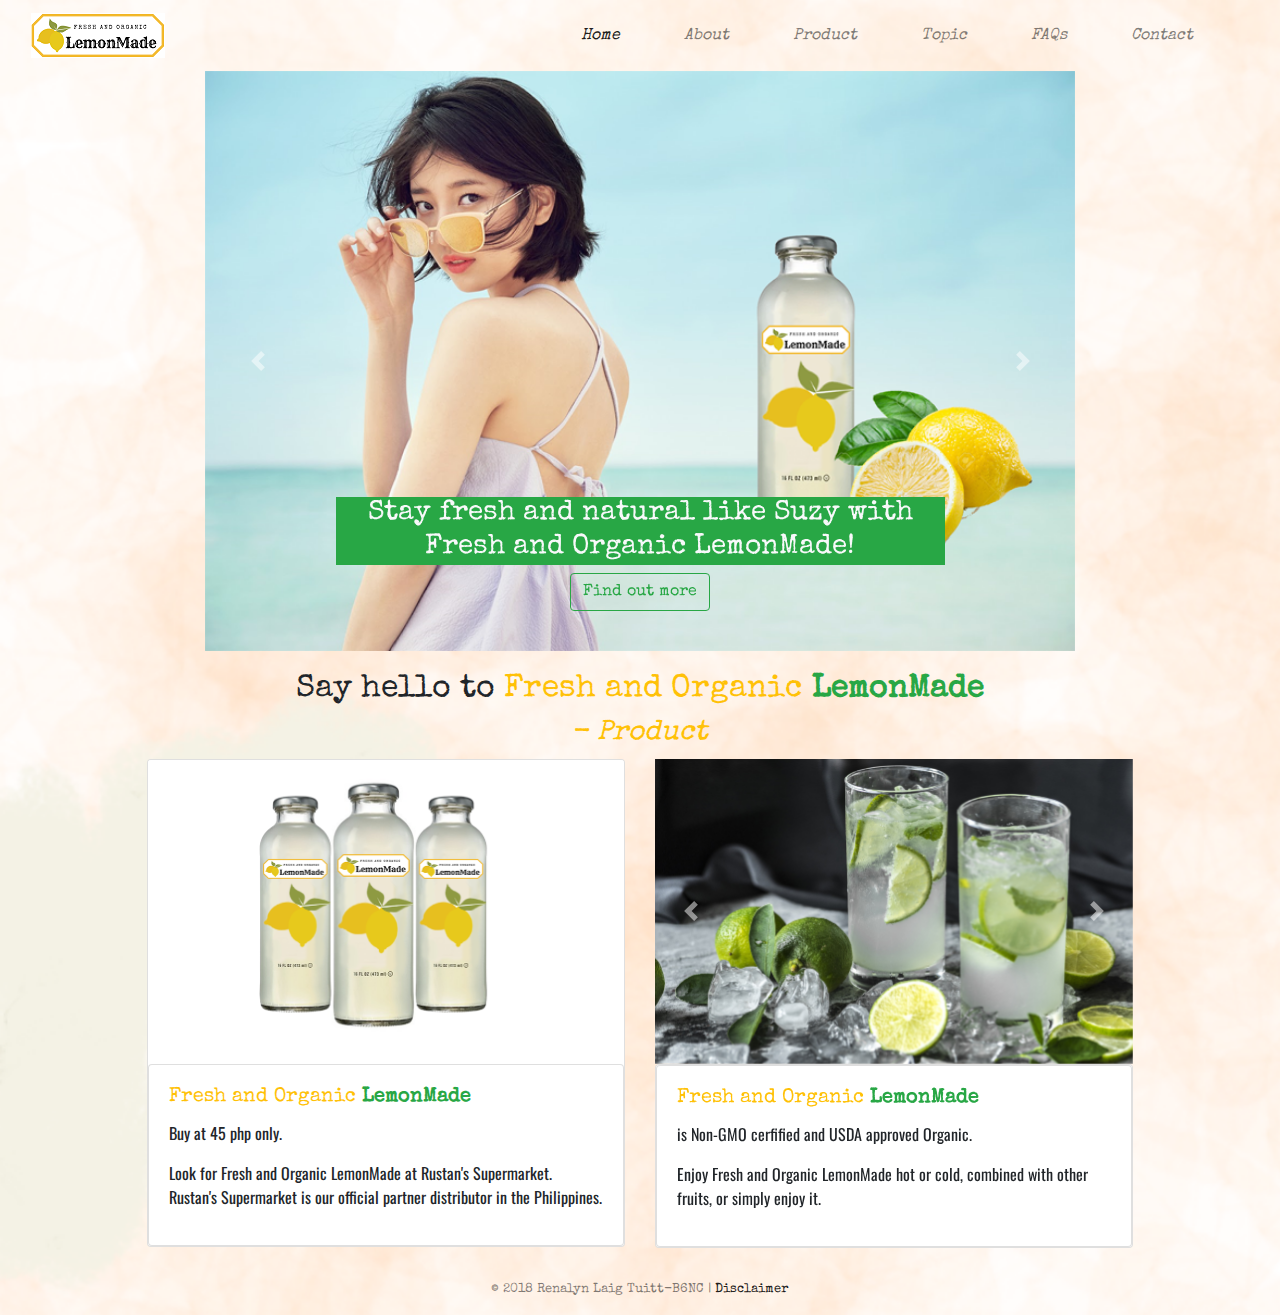
<file: home.html>
<!doctype html>
<html lang="en">
  <head>
    <!-- Required meta tags -->
    <meta charset="utf-8">
    <meta name="viewport" content="width=device-width, initial-scale=1, shrink-to-fit=no">

    <!-- Bootstrap CSS -->
    <link rel="stylesheet" href="https://maxcdn.bootstrapcdn.com/bootstrap/4.0.0/css/bootstrap.min.css" integrity="sha384-Gn5384xqQ1aoWXA+058RXPxPg6fy4IWvTNh0E263XmFcJlSAwiGgFAW/dAiS6JXm" crossorigin="anonymous">

    <!-- google fonts -->
    <link href="https://fonts.googleapis.com/css?family=Oswald|Special+Elite" rel="stylesheet">

    <!-- external style -->
    <link rel="stylesheet" type="text/css" href="assets/css/style.css">

    <!-- Optional JavaScript -->
    <!-- jQuery first, then Popper.js, then Bootstrap JS -->
	<script type="text/javascript" src="assets/js/jquery-3.3.1.min.js"></script>   

	<script src="https://cdnjs.cloudflare.com/ajax/libs/popper.js/1.12.9/umd/popper.min.js" integrity="sha384-ApNbgh9B+Y1QKtv3Rn7W3mgPxhU9K/ScQsAP7hUibX39j7fakFPskvXusvfa0b4Q" crossorigin="anonymous"></script>
    <script src="https://maxcdn.bootstrapcdn.com/bootstrap/4.0.0/js/bootstrap.min.js" integrity="sha384-JZR6Spejh4U02d8jOt6vLEHfe/JQGiRRSQQxSfFWpi1MquVdAyjUar5+76PVCmYl" crossorigin="anonymous"></script>

    <title>Home</title> 
  </head>
  <body id="home">

    <!-- nav -->
    <section class="navigation-bar">
      <div class="container-fluid">
        <nav class="navbar navbar-expand-lg navbar-light bg-transparent">
            <a class="navbar-brand" href="index.html" target="_blank" id="brand" id="top"><img src="assets/images/logo4.png" alt="LemonMade"></a>
            <button class="navbar-toggler" type="button" data-toggle="collapse" data-target="#navbarSupportedContent" aria-controls="navbarSupportedContent" aria-expanded="false" aria-label="Toggle navigation">
            <span class="navbar-toggler-icon"></span>
            </button>

            <div class="collapse navbar-collapse" id="navbarSupportedContent">
              <ul class="navbar-nav ml-auto">
                  <li class="nav-item active">
                    <a class="nav-link mr-5 font-italic" href="home.html">Home<span class="sr-only">(current)</span></a>
                  </li>
                  
                <li class="nav-item">
                  <a class="nav-link mr-5 font-italic" href="about.html" target="_blank">About</a>
                </li>

                <li class="nav-item">
                  <a class="nav-link mr-5 font-italic" href="#product" target="_blank">Product</a>
                </li>

                <li class="nav-item">
                  <a class="nav-link mr-5 font-italic" href="topic.html" target="_blank">Topic</a>
                </li>

                <li class="nav-item">
                  <a class="nav-link mr-5 font-italic" href="faqs.html" target="_blank">FAQs</a>
                </li>

                <li class="nav-item">
                  <a class="nav-link mr-5 font-italic" href="contact.html" target="_blank">Contact</a>
                </li>
            </ul>
          </div>
        </nav> <!-- end nav -->
      </div>  
    </section>  <!-- end navigation-bar -->

    <section id="showcase">
      <div class="container">
        <div class="row container-fluid mx-0">
          <div class="col-lg-1"></div>
          <div class="col-lg-10 col-md-12 col-sm-12">

            <div id="carouselExampleIndicators" class="carousel slide showcase-carousel" data-ride="carousel"
              <div class="carousel-inner">
                <div class="carousel-item active slider">
                	<img class="d-block w-100" src="assets/images/suzy8.png" alt="First slide">
                	<div class="carousel-caption d-none d-md-block">
                    <h3 class="text-light bg-success">Stay fresh and natural like Suzy with Fresh and Organic LemonMade!</h3>
                    <div class="link text-center">
                      <a href="topic.html" target="_blank">
                      <button type="button" class="btn btn-outline-success center-block">
                      Find out more 
                      </button>
                      </a>
                    </div>
              	  </div>	
                </div>
                <div class="carousel-item slider">
                  <img class="d-block w-100" src="assets/images/3bottles.png" alt="Second slide">
                  <div class="carousel-caption d-none d-md-block">
                    <h3 class="text-light bg-success">Try Fresh and Organic LemonMade and be Suzy fresh and natural!</h3>
                    <div class="link text-center">
                      <a href="#product" target="_blank">
                      <button type="button" class="btn btn-outline-success center-block">
                      Find out more 
                      </button>
                      </a>
                    </div>
              	  </div>	
                </div>
              </div>  
                <a class="carousel-control-prev" href="#carouselExampleIndicators" role="button" data-slide="prev">
                  <span class="carousel-control-prev-icon" aria-hidden="true"></span>
                  <span class="sr-only">Previous</span>
                </a>
                <a class="carousel-control-next" href="#carouselExampleIndicators" role="button" data-slide="next">
                  <span class="carousel-control-next-icon" aria-hidden="true"></span>
                  <span class="sr-only">Next</span>
                </a>  
            </div>
          </div>
        </div>  
      </div>
    </section><!--  end showcase -->   

        <div class="row container-fluid mx-0" id="product">
          <div class="col-lg-1"></div>
          <div class="col-lg-10 col-md-12 col-sm-12">
            <h2 class="text-center hello-text">Say hello to <span class="text-warning">Fresh and Organic</span> <span class="text-success font-weight-bold">LemonMade</span></h2>
            <h3 class="font-weight-light text-warning font-italic text-center">- Product</h3>
          </div>
        <div class="row container-fluid mx-0">
          <div class="col-lg-1"></div>
          <div class="col-lg-5 col-md-12 col-sm-12">
            <div class="card">
              <img class="card-img-top" src="assets/images/3bottles2.png" alt="Card image cap">
              <div class="card-body card">
                <h5 class="card-title"><span class="text-warning">Fresh and Organic</span> <span class="text-success font-weight-bold">LemonMade</span></h5></a>
                <p class="card-text">Buy at 45 php only.</p>
                <p>Look for Fresh and Organic LemonMade at Rustan's Supermarket. Rustan's Supermarket is our official partner distributor in the Philippines.</p>
              </div>
            </div>
          </div>
          <div class="col-lg-5 col-md-12 col-sm-12">
            <div id="carouselExampleControls" class="carousel slide" data-ride="carousel">
              <div class="carousel-inner">
                <div class="carousel-item active">
                  <img class="d-block w-100" src="assets/images/hl2.jpg" alt="First slide">
                </div>
                <div class="carousel-item">
                  <img class="d-block w-100" src="assets/images/cl.jpg" alt="Second slide">
                </div>
              </div>
              <a class="carousel-control-prev" href="#carouselExampleControls" role="button" data-slide="prev">
                <span class="carousel-control-prev-icon" aria-hidden="true"></span>
                <span class="sr-only">Previous</span>
              </a>
              <a class="carousel-control-next" href="#carouselExampleControls" role="button" data-slide="next">
                <span class="carousel-control-next-icon" aria-hidden="true"></span>
                <span class="sr-only">Next</span>
              </a>
            </div> 

            <div class="col-lg-12 col-md-12 col-sm-12 px-0">
              <div class="card mx-0">
                <div class="card-body card">
                <h5 class="card-title"><span class="text-warning">Fresh and Organic</span> <span class="text-success font-weight-bold">LemonMade</span></h5></a>
                <p class="card-text">is Non-GMO cerfified and USDA approved Organic.</p>
                <p>Enjoy Fresh and Organic LemonMade hot or cold, combined with other fruits, or simply enjoy it.</p>
              </div> 
            </div>
        </div> <!-- end product -->  
      </div>
    </div>
  </div>

  <section class="footer">     
    <div class="container-fluid-nav mt-3">
      <nav class="navbar navbar-expand-lg navbar-light bg-transparent"> 
        <small class="navbar-text mx-auto">&copy 2018 Renalyn Laig Tuitt-B6NC | <a href="disclaimer.html" target="_blank">Disclaimer</a></small>
      </nav>  <!-- end nav -->
    </div>
  </section>  

</body>
</html>
</file>
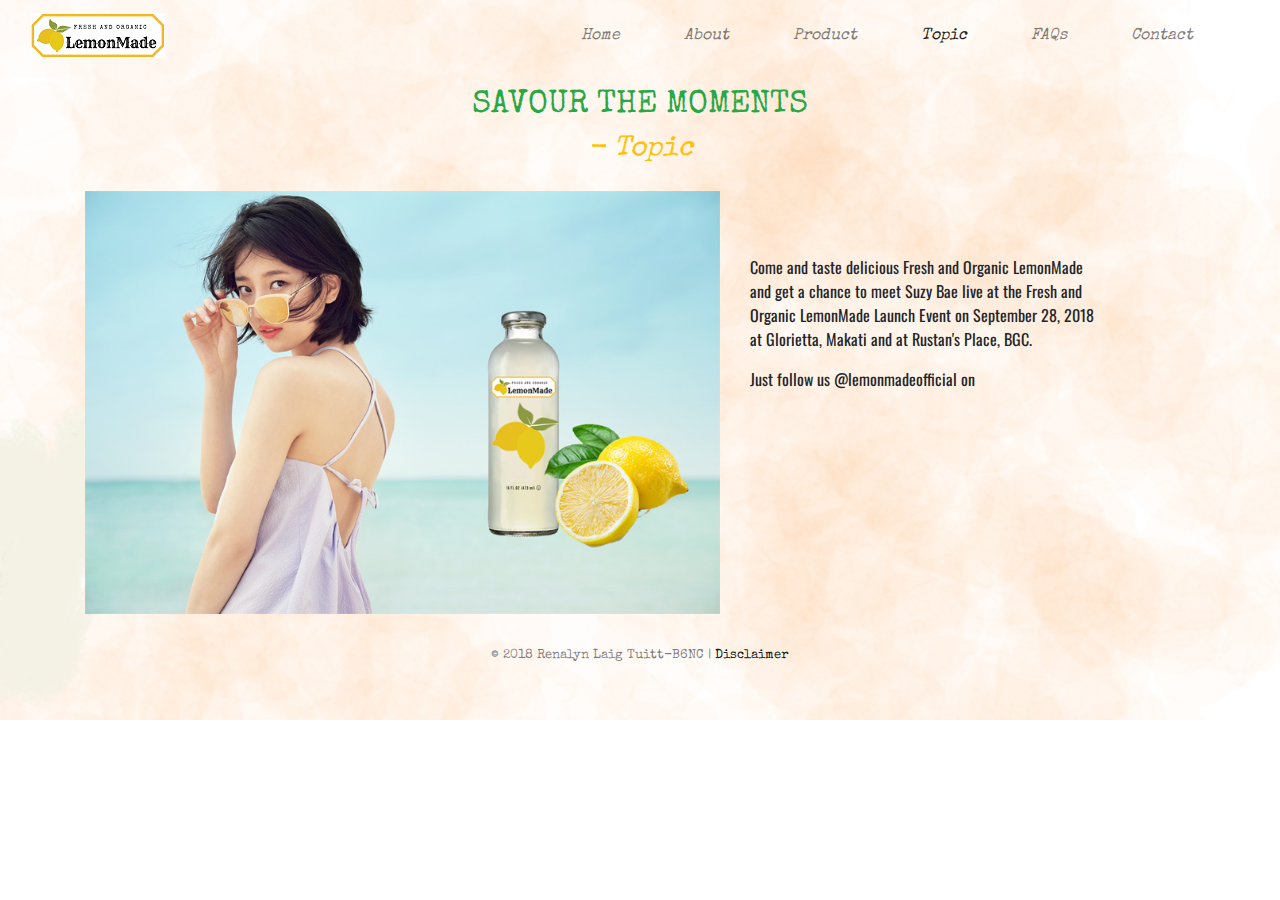
<file: topic.html>
<!doctype html>
<html lang="en">
  <head>
    <!-- Required meta tags -->
    <meta charset="utf-8">
    <meta name="viewport" content="width=device-width, initial-scale=1, shrink-to-fit=no">

    <!-- fontawesome -->
  <link rel="stylesheet" href="https://use.fontawesome.com/releases/v5.3.1/css/all.css" integrity="sha384-mzrmE5qonljUremFsqc01SB46JvROS7bZs3IO2EmfFsd15uHvIt+Y8vEf7N7fWAU" crossorigin="anonymous">

    <!-- Bootstrap CSS -->
    <link rel="stylesheet" href="https://maxcdn.bootstrapcdn.com/bootstrap/4.0.0/css/bootstrap.min.css" integrity="sha384-Gn5384xqQ1aoWXA+058RXPxPg6fy4IWvTNh0E263XmFcJlSAwiGgFAW/dAiS6JXm" crossorigin="anonymous">

    <!-- google fonts -->
    <link href="https://fonts.googleapis.com/css?family=Oswald|Special+Elite" rel="stylesheet">

    <!-- external style -->
    <link rel="stylesheet" type="text/css" href="assets/css/style.css">

    <!-- Optional JavaScript -->
    <!-- jQuery first, then Popper.js, then Bootstrap JS -->
  <script type="text/javascript" src="assets/js/jquery-3.3.1.min.js"></script>    
  <script src="https://cdnjs.cloudflare.com/ajax/libs/popper.js/1.12.9/umd/popper.min.js" integrity="sha384-ApNbgh9B+Y1QKtv3Rn7W3mgPxhU9K/ScQsAP7hUibX39j7fakFPskvXusvfa0b4Q" crossorigin="anonymous"></script>
    <script src="https://maxcdn.bootstrapcdn.com/bootstrap/4.0.0/js/bootstrap.min.js" integrity="sha384-JZR6Spejh4U02d8jOt6vLEHfe/JQGiRRSQQxSfFWpi1MquVdAyjUar5+76PVCmYl" crossorigin="anonymous"></script>

    <title>Topic</title>
  </head>
  <body id="topic">

     <!-- nav -->
    <section class="navigation-bar">
      <div class="container-fluid">
        <nav class="navbar navbar-expand-lg navbar-light bg-transparent">
            <a class="navbar-brand" href="index.html" target="_blank" id="brand"><img src="assets/images/logo4.png" alt="LemonMade"></a>
            <button class="navbar-toggler" type="button" data-toggle="collapse" data-target="#navbarSupportedContent" aria-controls="navbarSupportedContent" aria-expanded="false" aria-label="Toggle navigation">
            <span class="navbar-toggler-icon"></span>
            </button>

            <div class="collapse navbar-collapse" id="navbarSupportedContent">
              <ul class="navbar-nav ml-auto">
                  <li class="nav-iteme">
                    <a class="nav-link mr-5 font-italic" href="home.html">Home<span class="sr-only">(current)</span></a>
                  </li>
                  
                <li class="nav-item">
                  <a class="nav-link mr-5 font-italic" href="about.html" target="_blank">About</a>
                </li>

                <li class="nav-item">
                  <a class="nav-link mr-5 font-italic" href="home.html#product" target="_blank">Product</a>
                </li>

                <li class="nav-item  active">
                  <a class="nav-link mr-5 font-italic" href="topic.html" target="_blank">Topic</a>
                </li>

                <li class="nav-item">
                  <a class="nav-link mr-5 font-italic" href="faqs.html" target="_blank">FAQs</a>
                </li>

                <li class="nav-item">
                  <a class="nav-link mr-5 font-italic" href="contact.html" target="_blank">Contact</a>
                </li>
            </ul>
          </div>
        </nav> <!-- end nav -->
      </div>  
    </section>  <!-- end navigation-bar -->


    <section class="jumbotron mb-0 py-3">
      <h2 class="text-center text-success">SAVOUR THE MOMENTS</h2>
      <h3 class="font-weight-light text-warning font-italic text-center">- Topic</h3>
    </section>
      <div class="container">
          <div class="row">
            <div class="col-lg-7 col-md-12 col-sm-12">
            <img src="assets/images/suzy8.png" class="img-fluid" id="img-topic" alt="Responsive image">
          </div>
          <div class="col-lg-4">
            <div class="jumbotron jumbotron-fluid">
              <p>Come and taste delicious Fresh and Organic LemonMade and get a chance to meet Suzy Bae live at the Fresh and Organic LemonMade Launch Event on September 28, 2018 at Glorietta, Makati and at Rustan's Place, BGC.</p>
              <p>Just follow us @lemonmadeofficial on</p> 
              <div class="d-flex flex-row justify-content-center mb-3">
                  <div class="p-2 bd-highlight"><a class="social-media nav-link text-success h4" href="https://facebook.com" target="_blank"><i class="fab fa-facebook-f"></i></a></div>
                  <div class="p-2 bd-highlight"><a class="social-media nav-link text-success h4" href="https://twitter.com" target="_blank"><i class="fab fa-twitter"></i></a></div>
                  <div class="p-2 bd-highlight"><a class="social-media nav-link text-success h4" href="https://instagram.com" target="_blank"><i class="fab fa-instagram"></i></a></div>
              </div>
            </div>
          </div>  
        </div>
      </div>
    </div>
  </section>    

    <div class="container-fluid-nav mt-3">
      <nav class="navbar navbar-expand-lg navbar-light bg-transparent"> 
        <small class="navbar-text mx-auto">&copy 2018 Renalyn Laig Tuitt-B6NC | <a href="disclaimer.html" target="_blank">Disclaimer</a></small>
      </nav>  <!-- end nav -->
    </div>

  </body>
</html>
</file>
<file: assets/css/style.css>
* {
	margin: 0;
	padding: 0;
	box-sizing: border-box;
}

html, body {
	font-family: 'Special Elite', cursive;
}

/*all pages*/
}
.nav-item:hover {
	color: #F7CA18; /*ripe lemon yellow*/
}

.jumbotron {
	background-color: transparent;
}

.jumbotron h1 {
	/*color: #e9e9e9;*/
	letter-spacing: 3px;
}

/*index*/

body.landing {
	background-repeat: no-repeat;
	background-size: cover;
/*	color: #141414;*/
	background-image: url(../images/suzy6.png);
}

#jumbotron-landing {
	margin: 0 auto;
	width: 100%;
	height: 100vh;
	padding-top: 25vh;
	padding-bottom: 25vh;
	margin-bottom: 0;
	border-radius: 0;
}

#landing-button {
	font-weight: 700;
}

#landing-button:hover, #contact-button:hover, .navlink:hover {
	color: #F7CA18; /*ripe lemon yellow*/
	font-weight: 700;
}


/*home*/

.hello-text {
	margin-top: 20px;
}

body#home, body#about, body#topic, body#contact, body#disclaimer{
	background-repeat: no-repeat;
	background-size: cover;
	background-image: url(../images/bgb.png);
}
	
#landing-about {
	font-size: 5em;
	letter-spacing: 5px;
}


.fadeIn {
	animation-duration: 5s;
	animation-delay: 2s;
}

#mission {
	height: 100%;
	background-color: #141414;
	color: #f2f2f2;
}

.about-tags, .faqs-tags {
	font-weight: bold;
}

#vision {
	height: 100%;
	background-color: #f2f2f2;
	color: #141414;
}

p {
	font-family: 'Oswald', sans-serif;
}

li {
	list-style-type: none;	
}










/*tablet*/
@media only screen and (min-width: 401px) and (max-width: 960px) {
	#accordion h5 .btn {white-space: normal;}
	/*.hide-overflow {overflow-y: hidden;}*/
}

/*mobile*/
@media only screen and (max-width: 400px) {
	#accordion h5 .btn {white-space: normal;}
	/*.hide-overflow {overflow-y: hidden;}*/
	
}
</file>
